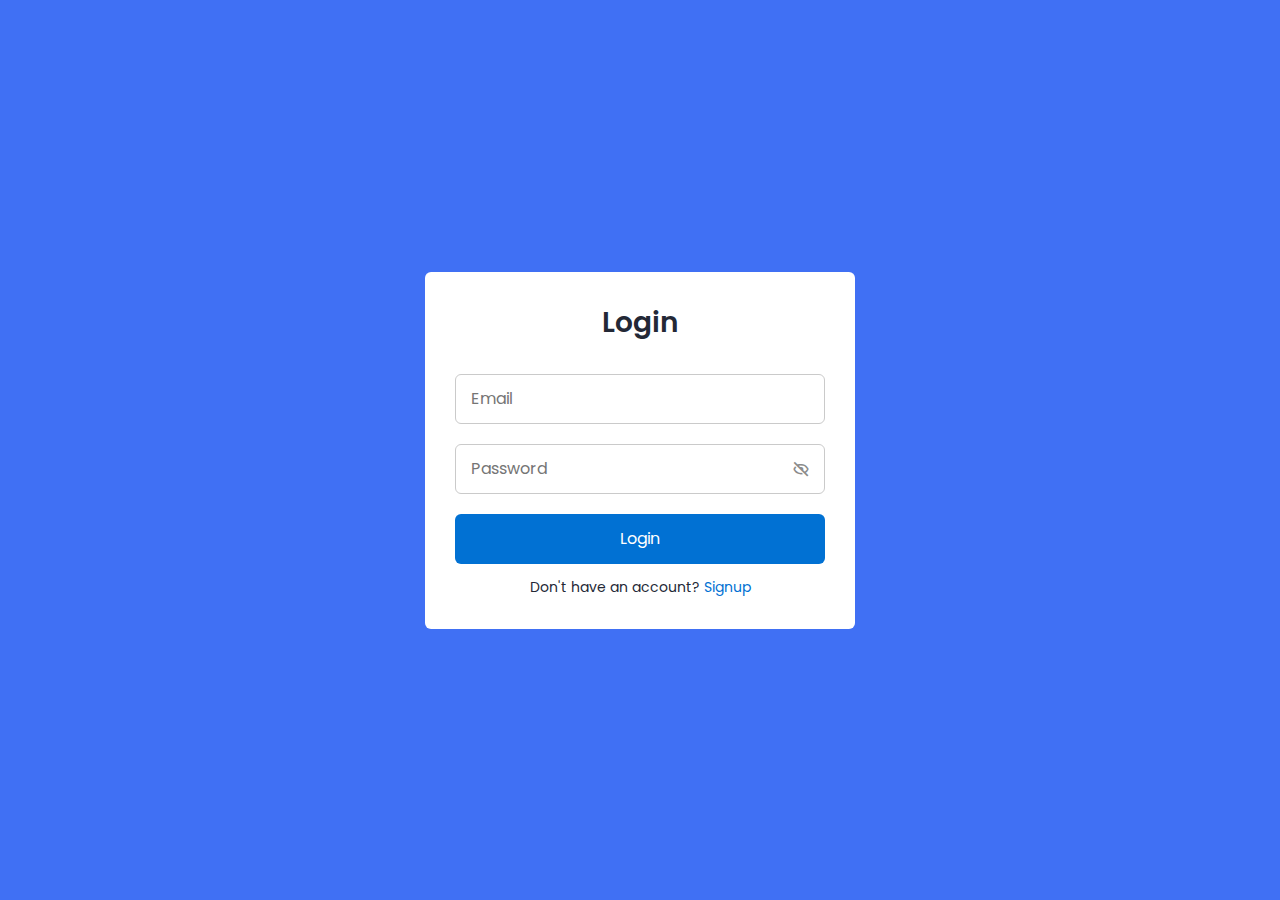
<file: index.html>
<!DOCTYPE html>
    <html lang="en">
    <head>
        <meta charset="UTF-8">
        <meta name="viewport" content="width=device-width, initial-scale=1.0">
        <title> Login and Signup Form </title>

        <!-- CSS -->
        <link rel="stylesheet" href="css/style.css">
                
        <!-- Boxicons CSS -->
        <link href='https://unpkg.com/boxicons@2.1.2/css/boxicons.min.css' rel='stylesheet'>
                        
    </head>
    <body>
        <section class="container forms">
            <div class="form login">
                <div class="form-content">
                    <header>Login</header>
                    <form action="#">
                        <div class="field input-field">
                            <input id="email" type="email" placeholder="Email" class="input">
                        </div>

                        <div class="field input-field">
                            <input id="password" type="password" placeholder="Password" class="password">
                            <i class='bx bx-hide eye-icon'></i>
                        </div>

                        

                        <div class="field button-field">
                            <button type="reset" onclick="login()">Login</button>
                        </div>
                    </form>

                    <div class="form-link">
                        <span>Don't have an account? <a href="#" class="link signup-link">Signup</a></span>
                    </div>
                </div>

            </div>

            <!-- Signup Form -->

            <div class="form signup">
                <div class="form-content">
                    <header>Signup</header>
                    <form action="#">
                        <p id="errorMessage" style="color: red;"></p>
                        <div class="field input-field">
                            <input id="emailreg" type="email" placeholder="Email" class="input">
                        </div>

                        <div class="field input-field">
                            <input id="passwordreg" type="password" placeholder="Password" class="password">
                        </div>

                        <div class="field input-field">
                            <input id="confirmpwd" type="password" placeholder="Confirm password" class="password">
                            <i class='bx bx-hide eye-icon'></i>
                        </div>

                        <div class="field button-field">
                            <button type="submit" onclick="register()">Signup</button>
                        </div>
                    </form>

                    <div class="form-link">
                        <span>Already have an account? <a href="#" class="link login-link">Login</a></span>
                    </div>
                </div>


            </div>
        </section>

        <!-- JavaScript -->
        <script src="js/script.js"></script>
    </body>
</html>
</file>
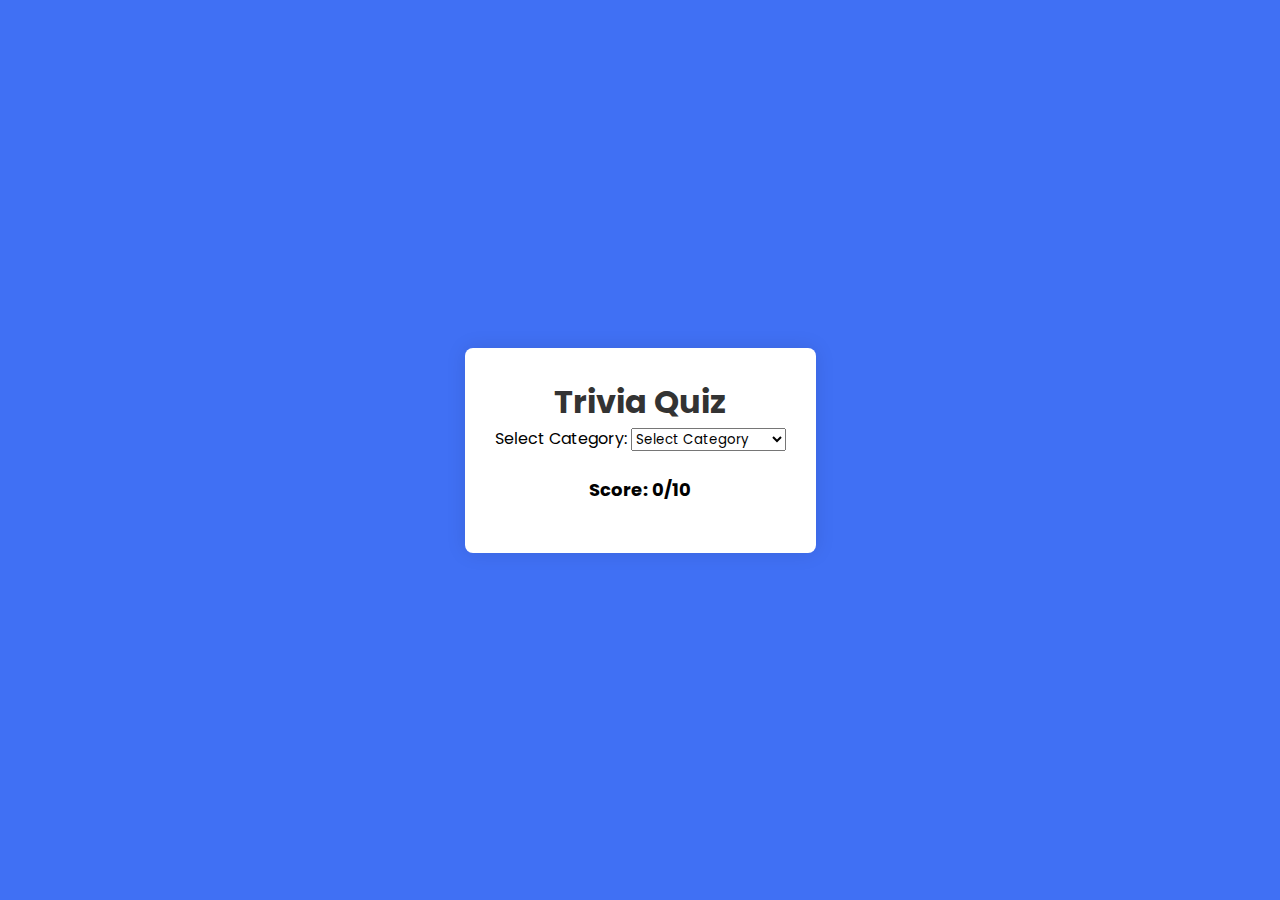
<file: trivia.html>
<!DOCTYPE html>
    <html lang="en">
    <head>
        <meta charset="UTF-8">
        <meta name="viewport" content="width=device-width, initial-scale=1.0">
        <title> Trivia </title>

        <!-- CSS -->
        <link rel="stylesheet" href="css/style.css">
        <link rel="stylesheet" href="css/trivia.css">
                        
    </head>
    <body>
        <section class="container forms">
			<div id="quiz-container">
				<h1>Trivia Quiz</h1>
				<div id="category-select">
    			<label for="category">Select Category: </label>
    			<select id="category" onchange="changeCategory()">
        			<option>Select Category</option>
        			<option value="18">Computer Science</option>
        			<option value="9">General Knowledge</option>
        			<!-- Add more categories as needed -->
    			</select>
				</div>
				&nbsp;
				<div id="score">Score: 0/10</div>
				<div id="question"></div>
				<div id="choices"></div>
				<button id="next-btn" onclick="nextQuestion()">Next Question</button>
				<div id="popup">
    			<p id="popup-score"></p>
    			<div id="popup-buttons">
        		<button onclick="playAgain()">Play Again</button>
        		<button onclick="closePopup()">Close</button>
    		</div>
        </section>

        <!-- JavaScript -->
        <script src="js/trivia.js"></script>
    </body>
</html>
</file>
<file: css/style.css>
/* Google Fonts - Poppins */
@import url('https://fonts.googleapis.com/css2?family=Poppins:wght@300;400;500;600&display=swap');

*{
    margin: 0;
    padding: 0;
    box-sizing: border-box;
    font-family: 'Poppins', sans-serif;
}
.container{
    height: 100vh;
    width: 100%;
    display: flex;
    align-items: center;
    justify-content: center;
    background-color: #4070f4;
    column-gap: 30px;
}
.form{
    position: absolute;
    max-width: 430px;
    width: 100%;
    padding: 30px;
    border-radius: 6px;
    background: #FFF;
}
.form.signup{
    opacity: 0;
    pointer-events: none;
}
.forms.show-signup .form.signup{
    opacity: 1;
    pointer-events: auto;
}
.forms.show-signup .form.login{
    opacity: 0;
    pointer-events: none;
}
header{
    font-size: 28px;
    font-weight: 600;
    color: #232836;
    text-align: center;
}
form{
    margin-top: 30px;
}
.form .field{
    position: relative;
    height: 50px;
    width: 100%;
    margin-top: 20px;
    border-radius: 6px;
}
.field input,
.field button{
    height: 100%;
    width: 100%;
    border: none;
    font-size: 16px;
    font-weight: 400;
    border-radius: 6px;
}
.field input{
    outline: none;
    padding: 0 15px;
    border: 1px solid#CACACA;
}
.field input:focus{
    border-bottom-width: 2px;
}
.eye-icon{
    position: absolute;
    top: 50%;
    right: 10px;
    transform: translateY(-50%);
    font-size: 18px;
    color: #8b8b8b;
    cursor: pointer;
    padding: 5px;
}
.field button{
    color: #fff;
    background-color: #0171d3;
    transition: all 0.3s ease;
    cursor: pointer;
}
.field button:hover{
    background-color: #016dcb;
}
.form-link{
    text-align: center;
    margin-top: 10px;
}
.form-link span,
.form-link a{
    font-size: 14px;
    font-weight: 400;
    color: #232836;
}
.form a{
    color: #0171d3;
    text-decoration: none;
}
.form-content a:hover{
    text-decoration: underline;
}
.line{
    position: relative;
    height: 1px;
    width: 100%;
    margin: 36px 0;
    background-color: #d4d4d4;
}
.line::before{
    content: 'Or';
    position: absolute;
    top: 50%;
    left: 50%;
    transform: translate(-50%, -50%);
    background-color: #FFF;
    color: #8b8b8b;
    padding: 0 15px;
}
.media-options a{
    display: flex;
    align-items: center;
    justify-content: center;
}

@media screen and (max-width: 400px) {
    .form{
        padding: 20px 10px;
    }
    
}
</file>
<file: css/trivia.css>
#quiz-container {
    max-width: 600px;
    background-color: #fff;
    padding: 30px;
    border-radius: 8px;
    box-shadow: 0 0 20px rgba(0, 0, 0, 0.1);
    text-align: center;
}

h1, h2 {
    color: #333;
}

#question {
    margin: 20px 0;
}

#choices {
    display: flex;
    flex-direction: column;
    gap: 15px;
}

button {
    width: 100%;
    padding: 15px;
    font-size: 16px;
    cursor: pointer;
    border: 2px solid #333;
    border-radius: 4px;
    transition: background-color 0.3s ease, color 0.3s ease, border-color 0.3s ease;
}

/* Next Question button style */
#next-btn {
    margin-top: 10px;
    padding: 10px;
    width: 70%;
    color: #fff;
    background-color: #0171d3;
    transition: all 0.3s ease;
    cursor: pointer;
    margin-left: auto;
    margin-right: auto;
}

#next-btn:hover {
    background-color: #016dcb;
}

#score {
    font-size: 18px;
    font-weight: bold;
}

.correct-answer {
    background-color: #27ae60 !important;
}

#popup {
    display: none;
    position: fixed;
    top: 50%;
    left: 50%;
    transform: translate(-50%, -50%);
    background-color: #fff;
    padding: 20px;
    border: 1px solid #ccc;
    z-index: 1;
    box-shadow: 0 4px 8px rgba(0, 0, 0, 0.1);
}

#popup-buttons {
    text-align: center;
    margin-top: 20px;
}

/* Responsive adjustments */
@media (max-width: 600px) {
    #quiz-container {
        padding: 20px;
    }
}
</file>
